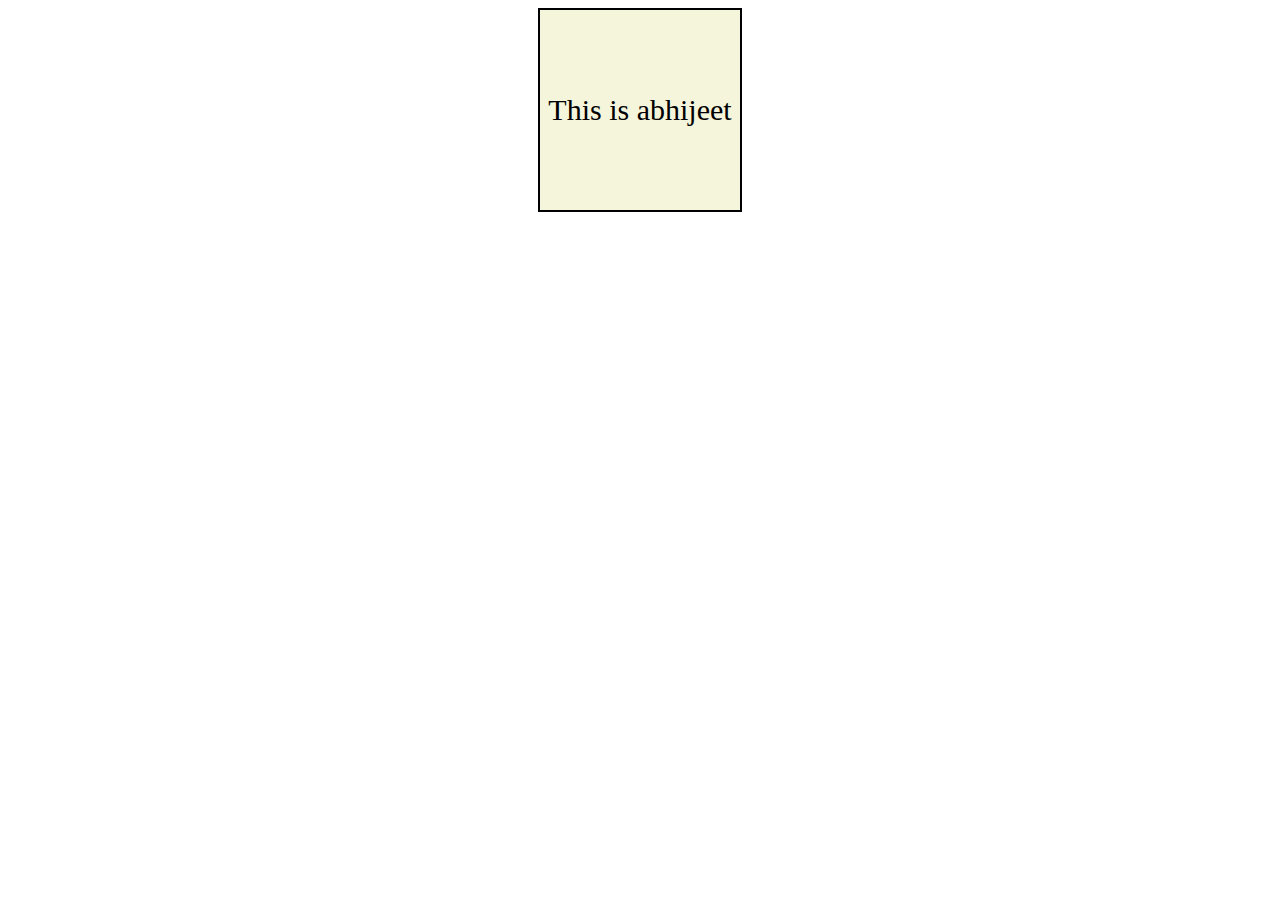
<file: 2D Transforms/index.html>
<!DOCTYPE html>
<html lang="en">
<head>
    <meta charset="UTF-8">
    <meta name="viewport" content="width=device-width, initial-scale=1.0">
    <title>2D Transforms</title>
    <link rel="stylesheet" href="style.css">
</head>
<body>
    <div class="box">
        <p>This is abhijeet</p>
    </div>
    
</body>
</html>
</file>
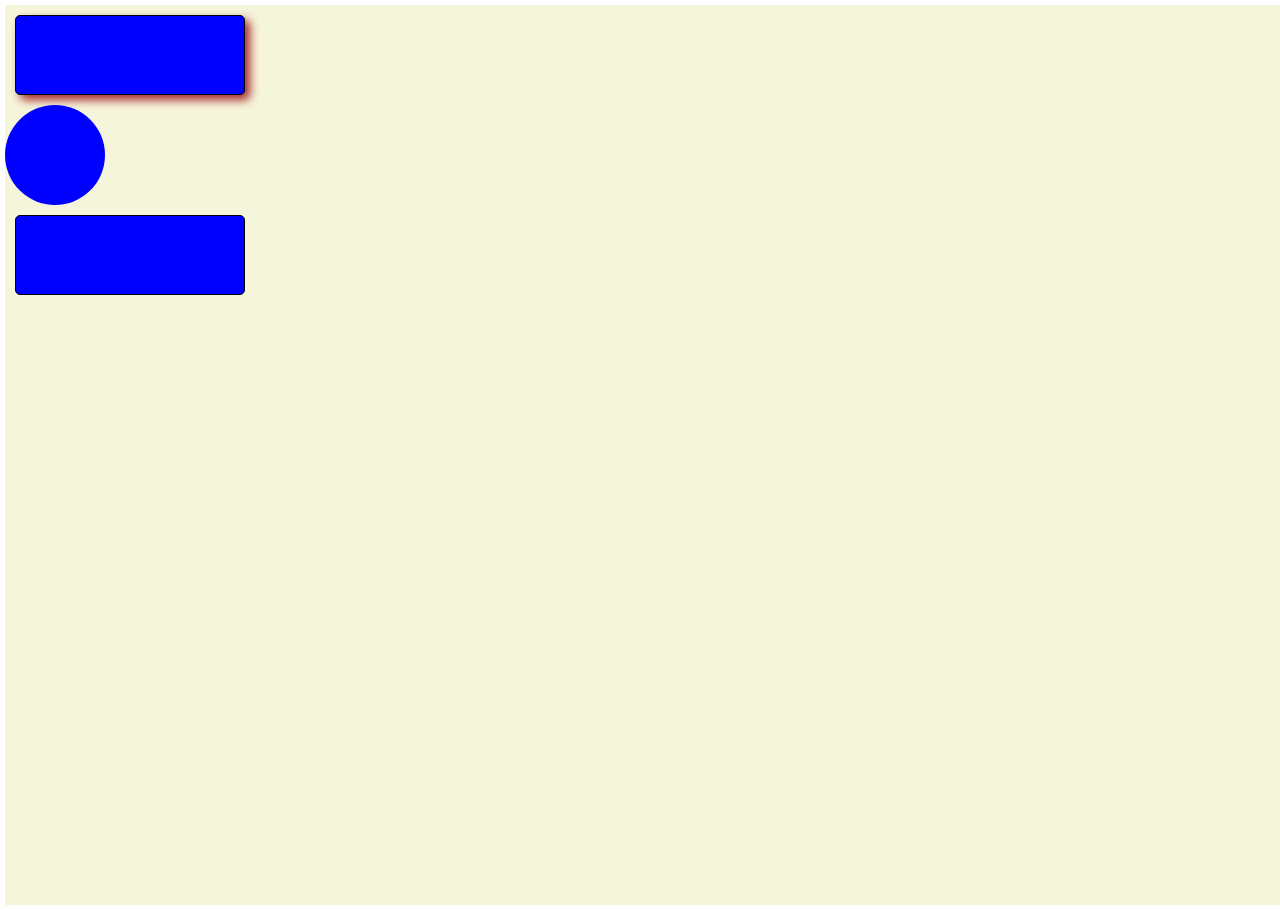
<file: Animations/index.html>
<!DOCTYPE html>
<html lang="en">
<head>
    <meta charset="UTF-8">
    <meta name="viewport" content="width=device-width, initial-scale=1.0">
    <title>Animation</title>
    <link rel="stylesheet" href="style.css">
</head>
<body>
    <div class="container">
        <div class="box1"></div>
        <div class="circle"></div>
        <div class="box2"></div>
    </div>
    
</body>
</html>
</file>
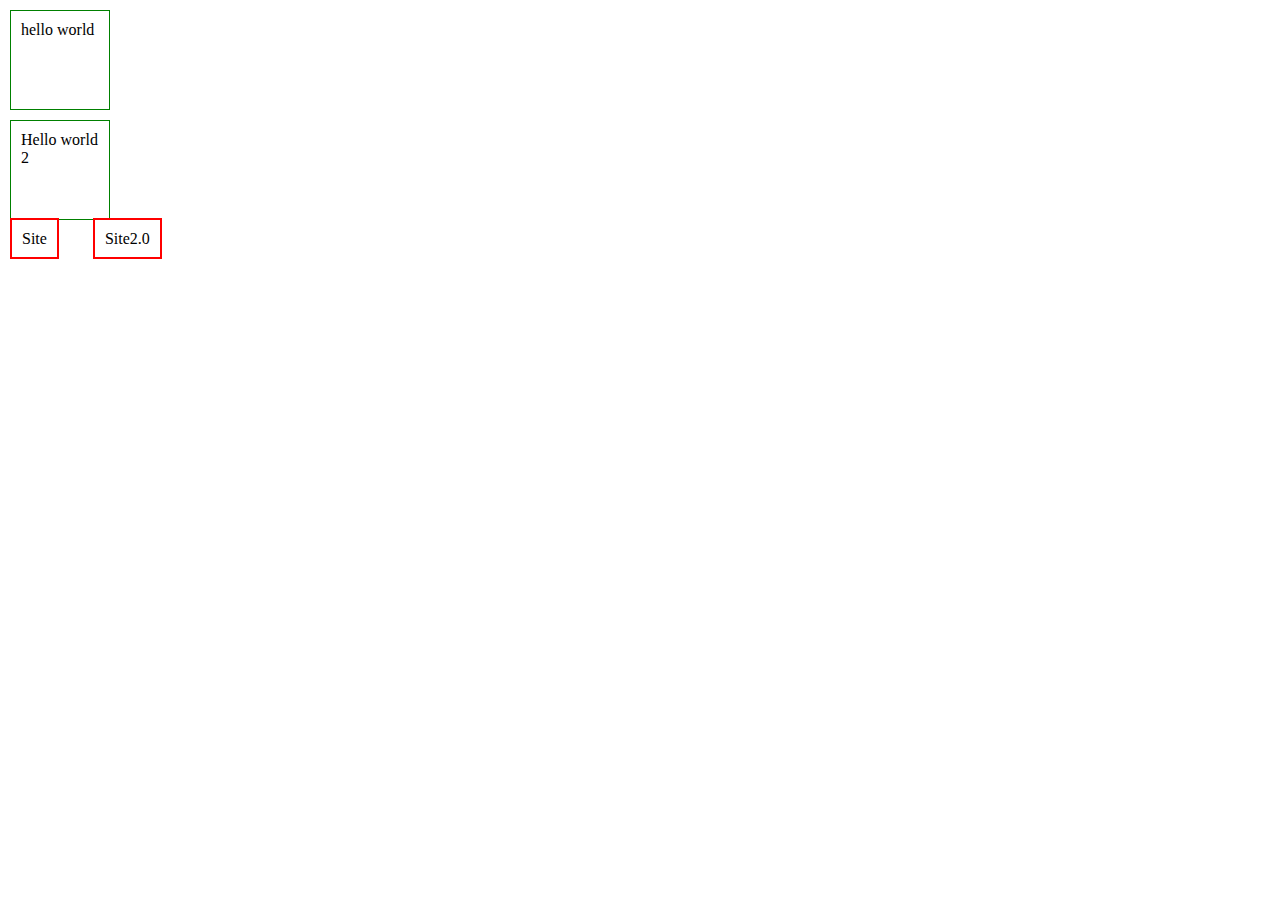
<file: Display property/index.html>
<!DOCTYPE html>
<html lang="en">
<head>
    <meta charset="UTF-8">
    <meta name="viewport" content="width=device-width, initial-scale=1.0">
    <title>Document</title>
    <link rel="stylesheet" href="style.css">
</head>
<body>
    <!-- <div class="box">
        abhijeet
    </div> -->

    <!-- 
    difference between block and inline elements

    block elements
    1.New line me contenct appear hoga
    2.Extreme left->extreme right full width consume krega
    3.custom height and width add kr skte hai
    4. csutom padding and margin add kr skte hai
    -->
    <!-- block elements practice
      -->
    <div>
        hello world
    </div>
    <div>
        Hello world 2
    </div>

    <!-- Inline Elements
    1.Same line me rehte hai
    2. Jitna me content hai utna hi space consume krte hai
    3.no custom height and width 
    4. custom padding
    5. custom margin only horizontally(left and right)
    
    -->

    <span>Site</span>
    <span>Site2.0</span>

    <!-- 
   1. to convert block elements to inline, use display property in css i.e
    display property:inline

    2. to convert inline elements to block, use display property in css i.e
    display property:block

    3. To use the combination of both i.e inline and block properties use:
    display property: inline block

    
    -->
</body>
</html>
</file>
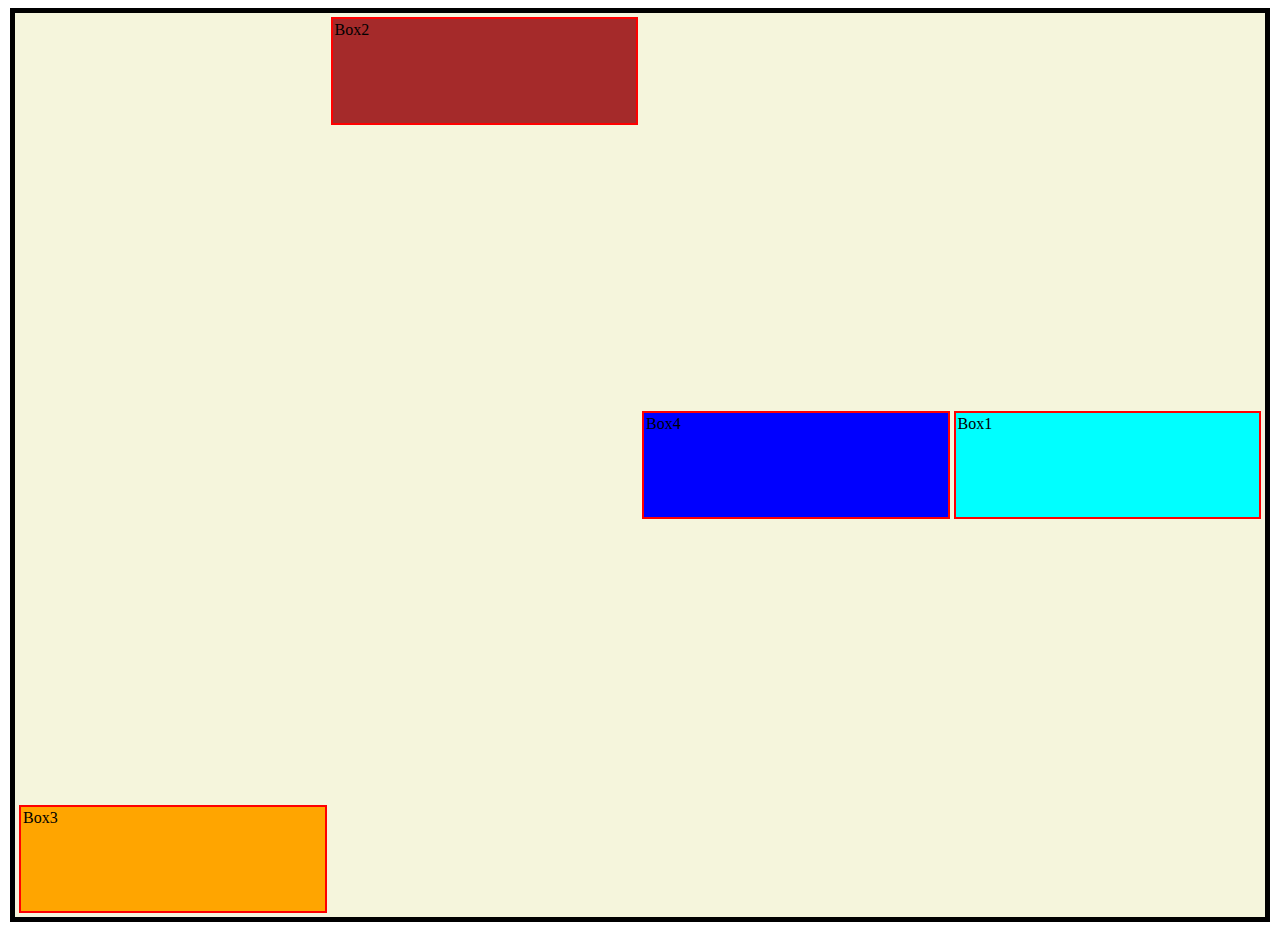
<file: Flexbox/index.html>
<!DOCTYPE html>
<html lang="en">
<head>
    <meta charset="UTF-8">
    <meta name="viewport" content="width=device-width, initial-scale=1.0">
    <title>Document</title>
    <link rel="stylesheet" href="style.css">
</head>
<body>
    <div class="container">
        <div class="box" id="box1">Box1</div>
        <div class="box" id="box2">Box2</div>
        <div class="box" id="box3">Box3</div>
        <div class="box" id="box4">Box4</div>
    </div>
</body>
</html>
</file>
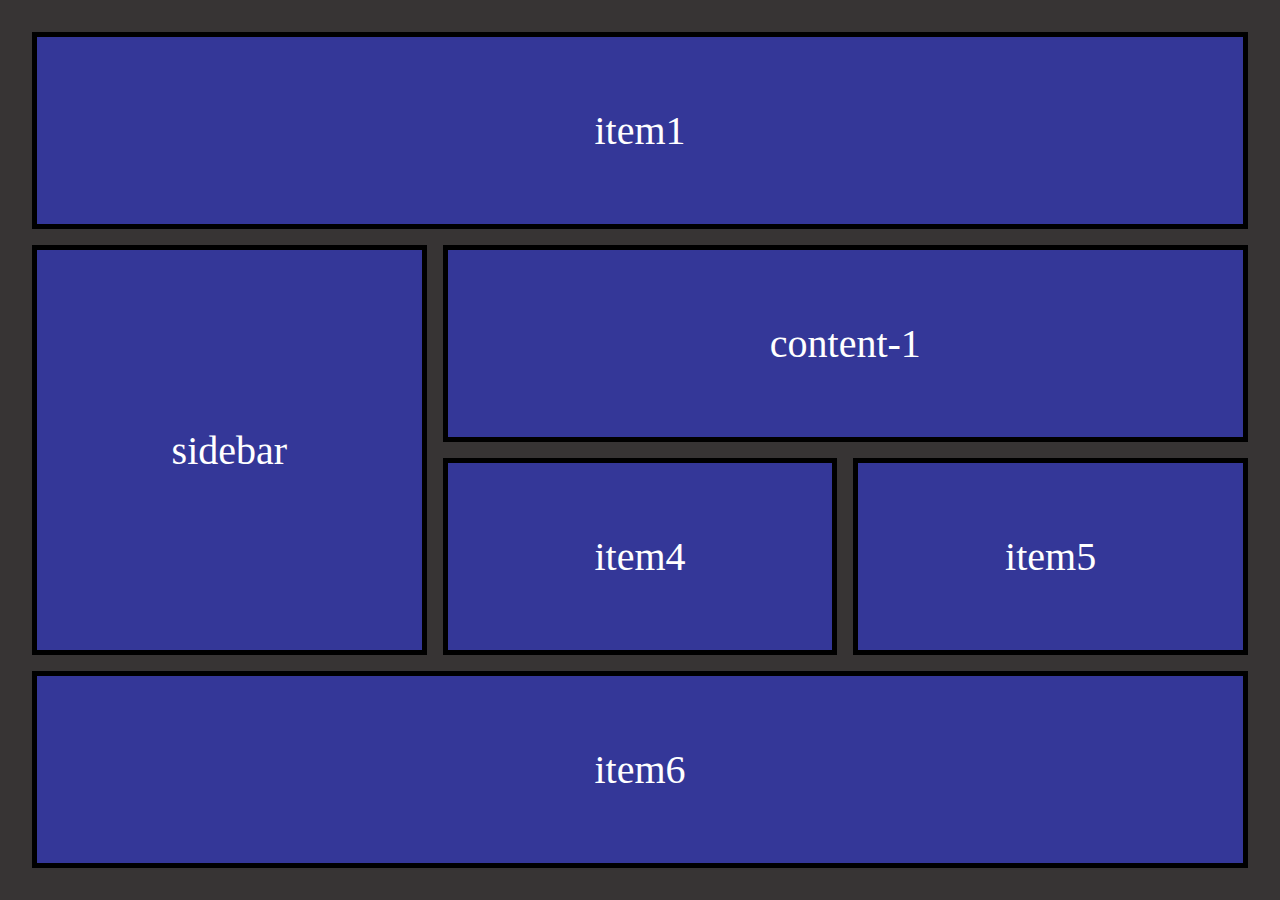
<file: Grid/index.html>
<!DOCTYPE html>
<html lang="en">
<head>
    <meta charset="UTF-8">
    <meta name="viewport" content="width=device-width, initial-scale=1.0">
    <title>Document</title>
    <link rel="stylesheet" href="style.css">
</head>
<body>
    <div class="container">
        <div class="item header">item1</div>
        <div class="item sidebar">sidebar</div>
        <div class="item content1">content-1</div>
        <div class="item">item4</div>
        <div class="item">item5</div>
        <div class="item footer">item6</div>
    </div>
</body>
</html>
</file>
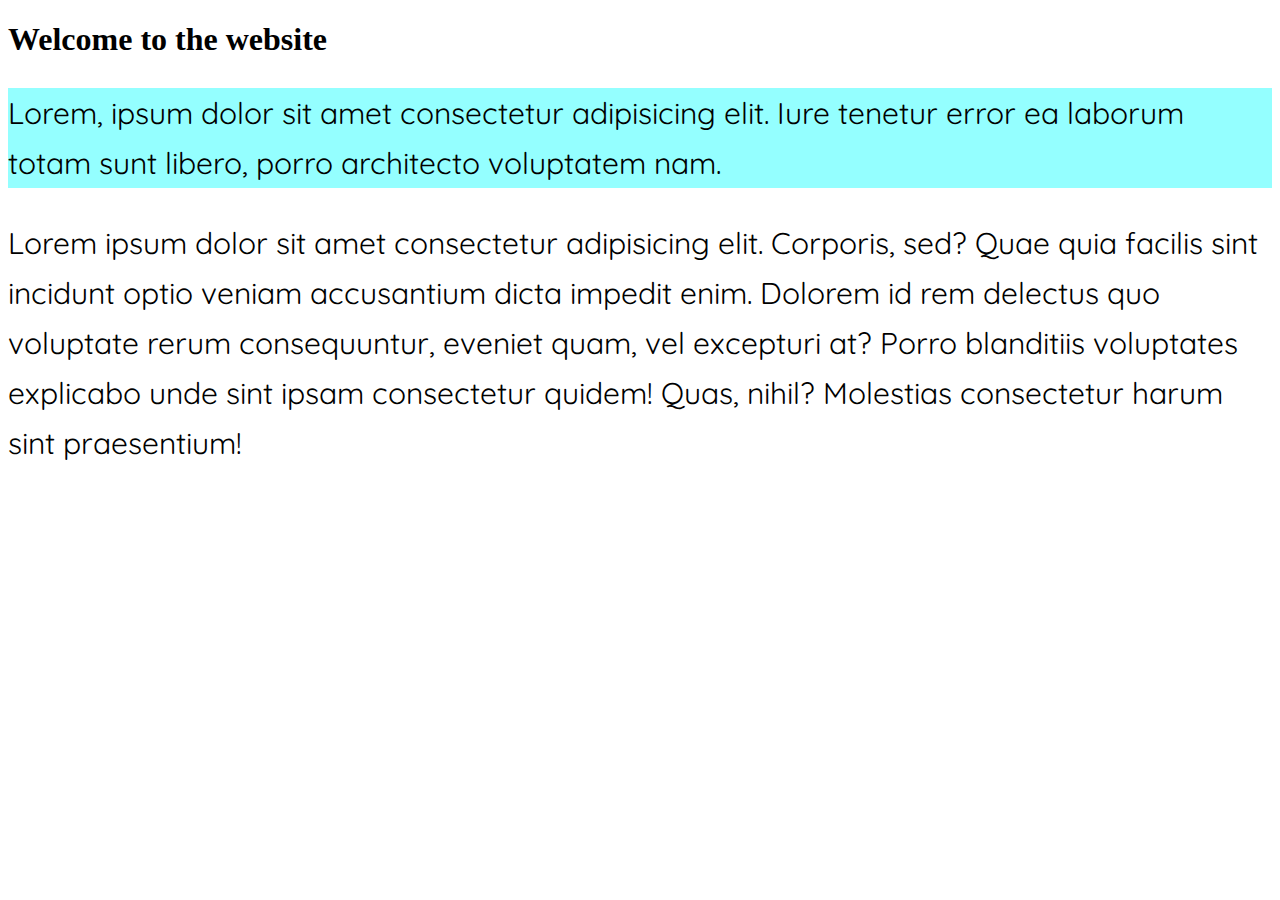
<file: lec-1/index.html>
<!DOCTYPE html>
<html lang="en">
<head>
    <meta charset="UTF-8">
    <meta name="viewport" content="width=device-width, initial-scale=1.0">
    <title>Lecture 1</title>
    <link rel="stylesheet" href="style.css">
    <link rel="preconnect" href="https://fonts.googleapis.com">
<link rel="preconnect" href="https://fonts.gstatic.com" crossorigin>
<link href="https://fonts.googleapis.com/css2?family=Handjet:wght@100..900&family=Quicksand:wght@300..700&display=swap" rel="stylesheet">
</head>
<body>
    <h1>Welcome to the website</h1>

    <p id="firstPara">Lorem, ipsum dolor sit amet consectetur adipisicing elit. Iure tenetur error ea laborum totam sunt libero, porro architecto voluptatem nam.</p>

    <p>Lorem ipsum dolor sit amet consectetur adipisicing elit. Corporis, sed? Quae quia facilis sint incidunt optio veniam accusantium dicta impedit enim. Dolorem id rem delectus quo voluptate rerum consequuntur, eveniet quam, vel excepturi at? Porro blanditiis voluptates explicabo unde sint ipsam consectetur quidem! Quas, nihil? Molestias consectetur harum sint praesentium!</p>
    
</body>
</html>
</file>
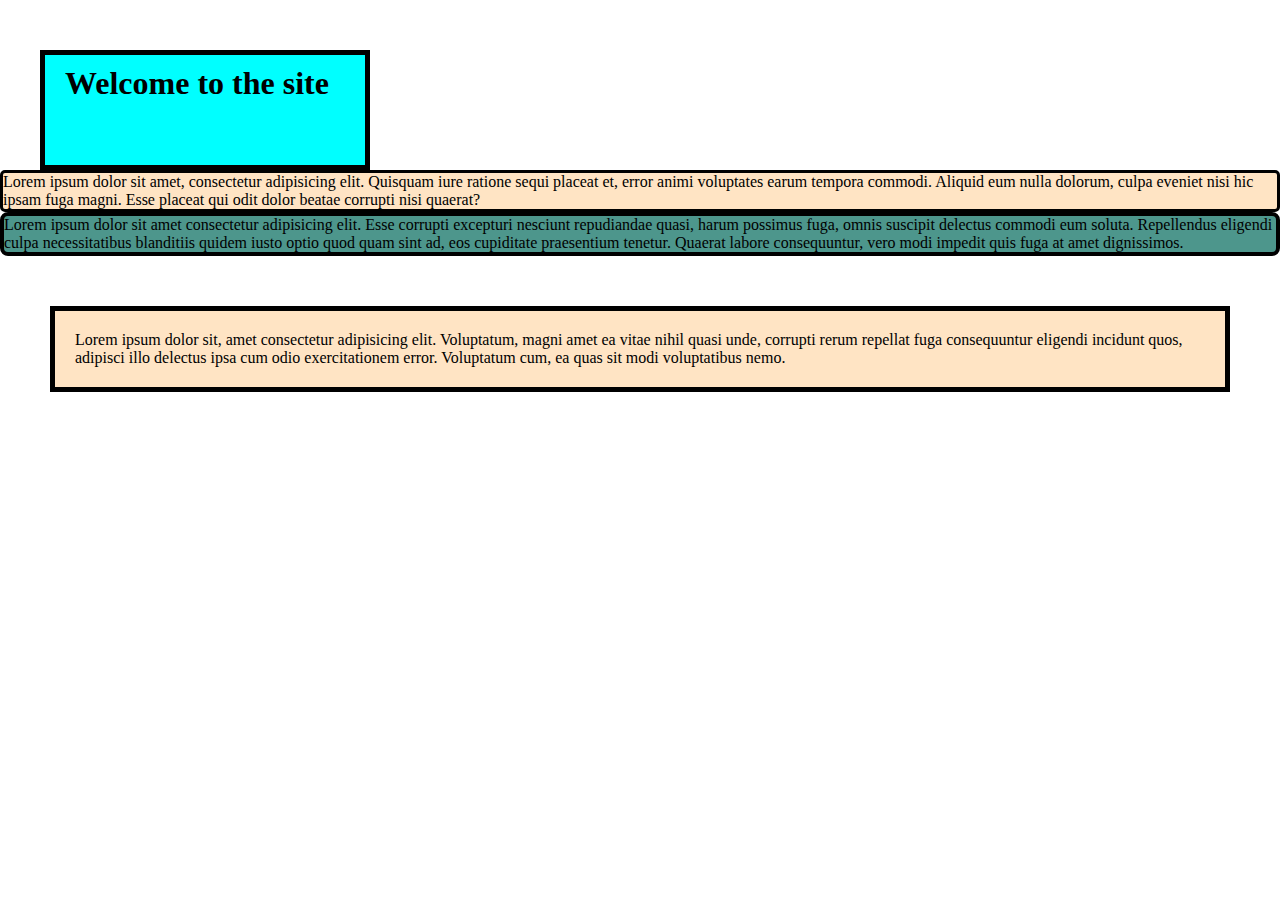
<file: lec-2/index.html>
<!DOCTYPE html>
<html lang="en">
<head>
    <meta charset="UTF-8">
    <meta name="viewport" content="width=device-width, initial-scale=1.0">
    <title>Document</title>
    <link rel="stylesheet" href="style.css">
</head>
<body>
    <h1>Welcome to the site</h1>
    <p id="firstPara">Lorem ipsum dolor sit amet, consectetur adipisicing elit. Quisquam iure ratione sequi placeat et, error animi voluptates earum tempora commodi. Aliquid eum nulla dolorum, culpa eveniet nisi hic ipsam fuga magni. Esse placeat qui odit dolor beatae corrupti nisi quaerat?</p>

    <p id="secondPara">Lorem ipsum dolor sit amet consectetur adipisicing elit. Esse corrupti excepturi nesciunt repudiandae quasi, harum possimus fuga, omnis suscipit delectus commodi eum soluta. Repellendus eligendi culpa necessitatibus blanditiis quidem iusto optio quod quam sint ad, eos cupiditate praesentium tenetur. Quaerat labore consequuntur, vero modi impedit quis fuga at amet dignissimos.</p>

    <p id="thirdpara">
        Lorem ipsum dolor sit, amet consectetur adipisicing elit. Voluptatum, magni amet ea vitae nihil quasi unde, corrupti rerum repellat fuga consequuntur eligendi incidunt quos, adipisci illo delectus ipsa cum odio exercitationem error. Voluptatum cum, ea quas sit modi voluptatibus nemo.
    </p>
</body>
</html>
</file>
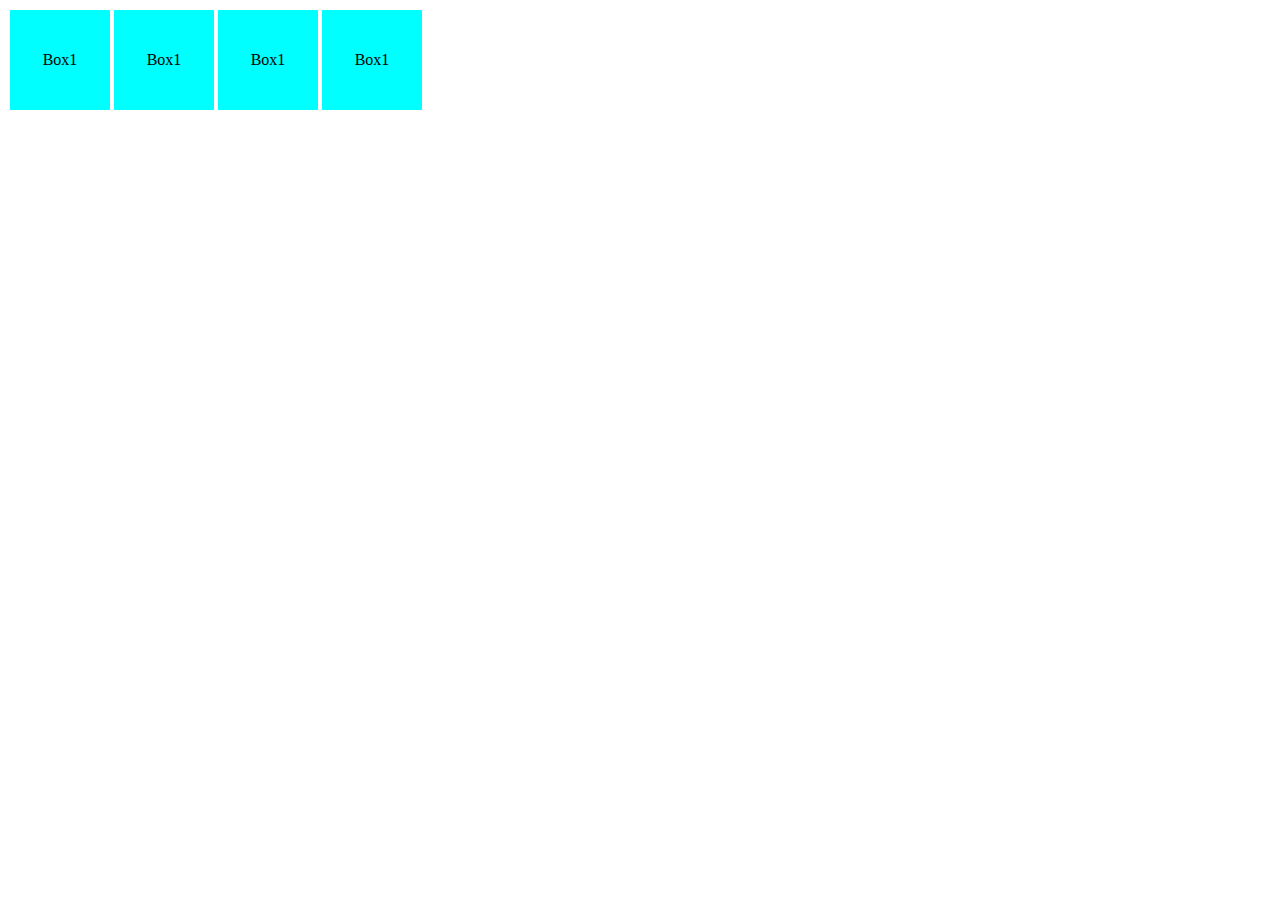
<file: Media/index.html>
<!DOCTYPE html>
<html lang="en">
<head>
    <meta charset="UTF-8">
    <meta name="viewport" content="width=device-width, initial-scale=1.0">
    <title>Document</title>
    <link rel="stylesheet" href="style.css">
</head>
<body>  

    <div class="container">
        <div class="box" id="box1">Box1</div>
        <div class="box" id="box1">Box1</div>
        <div class="box" id="box1">Box1</div>
        <div class="box" id="box1">Box1</div>
    </div>
    
</body>
</html>
</file>
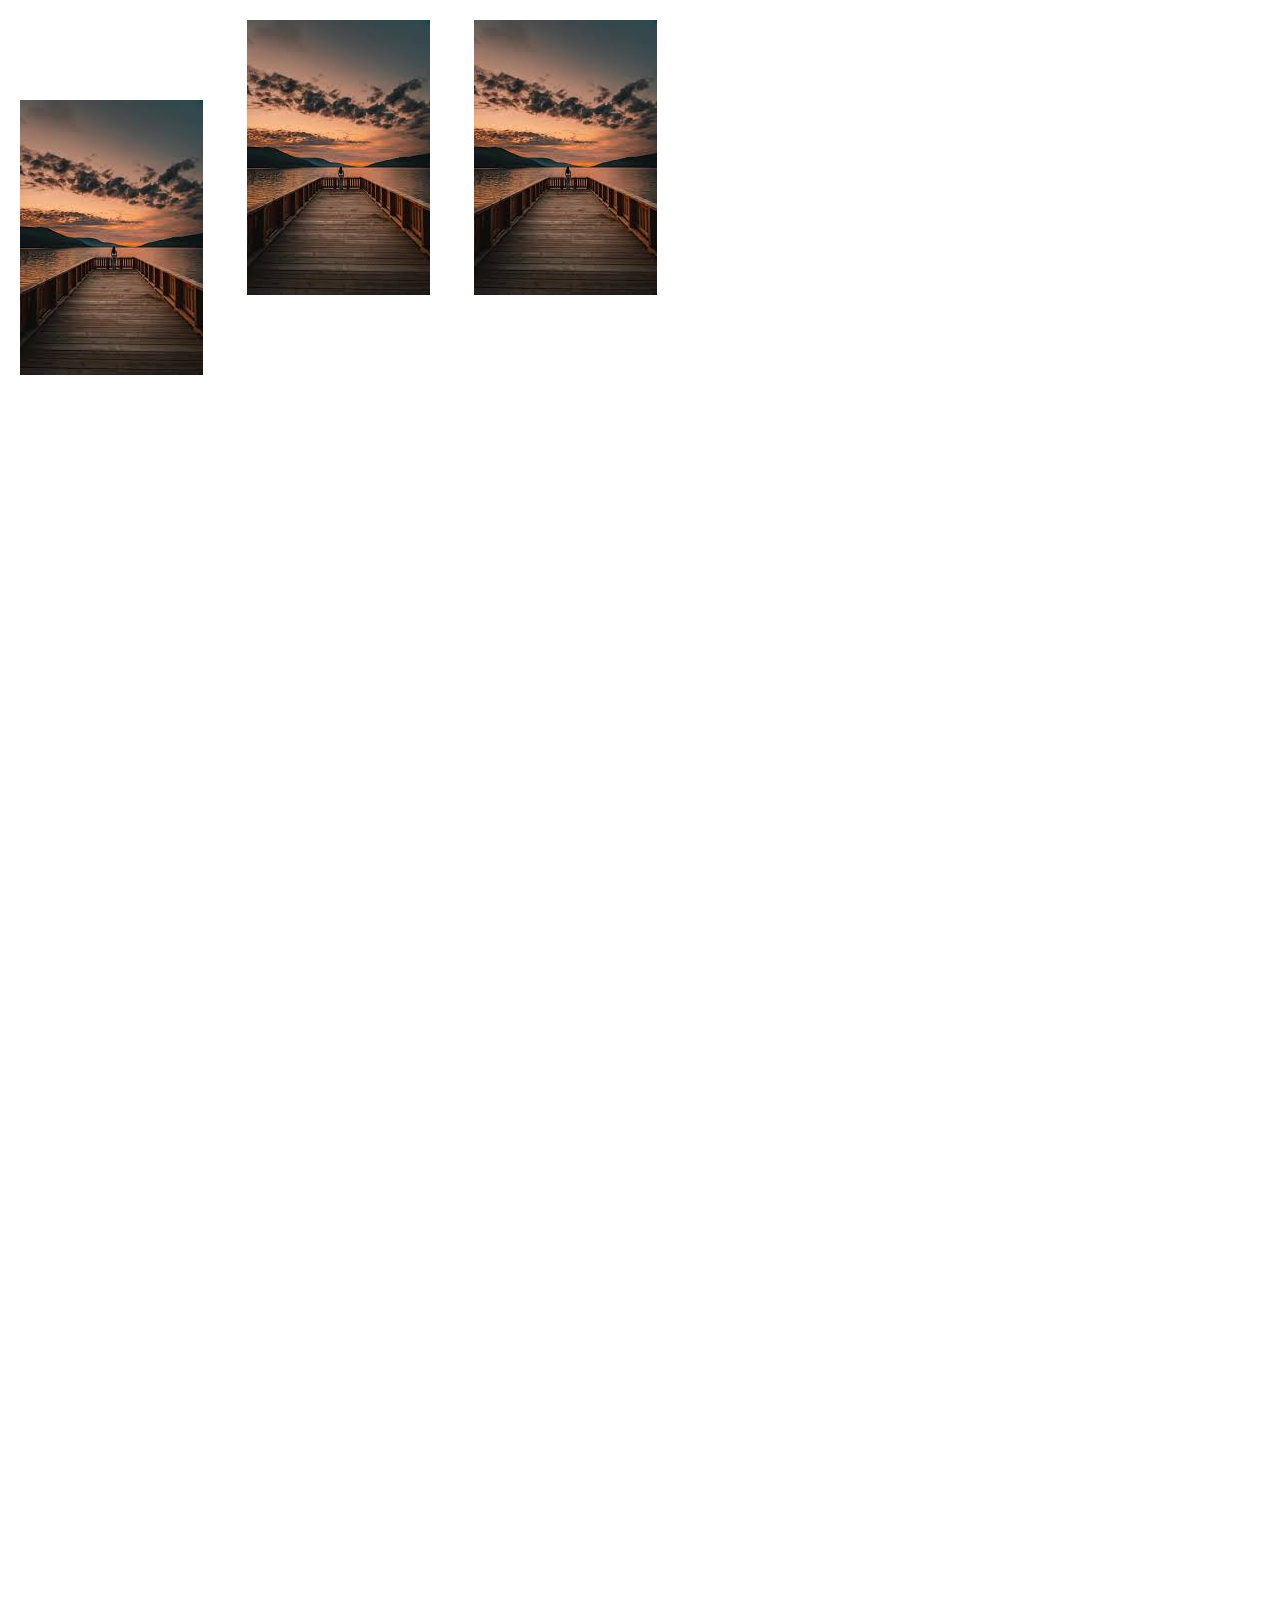
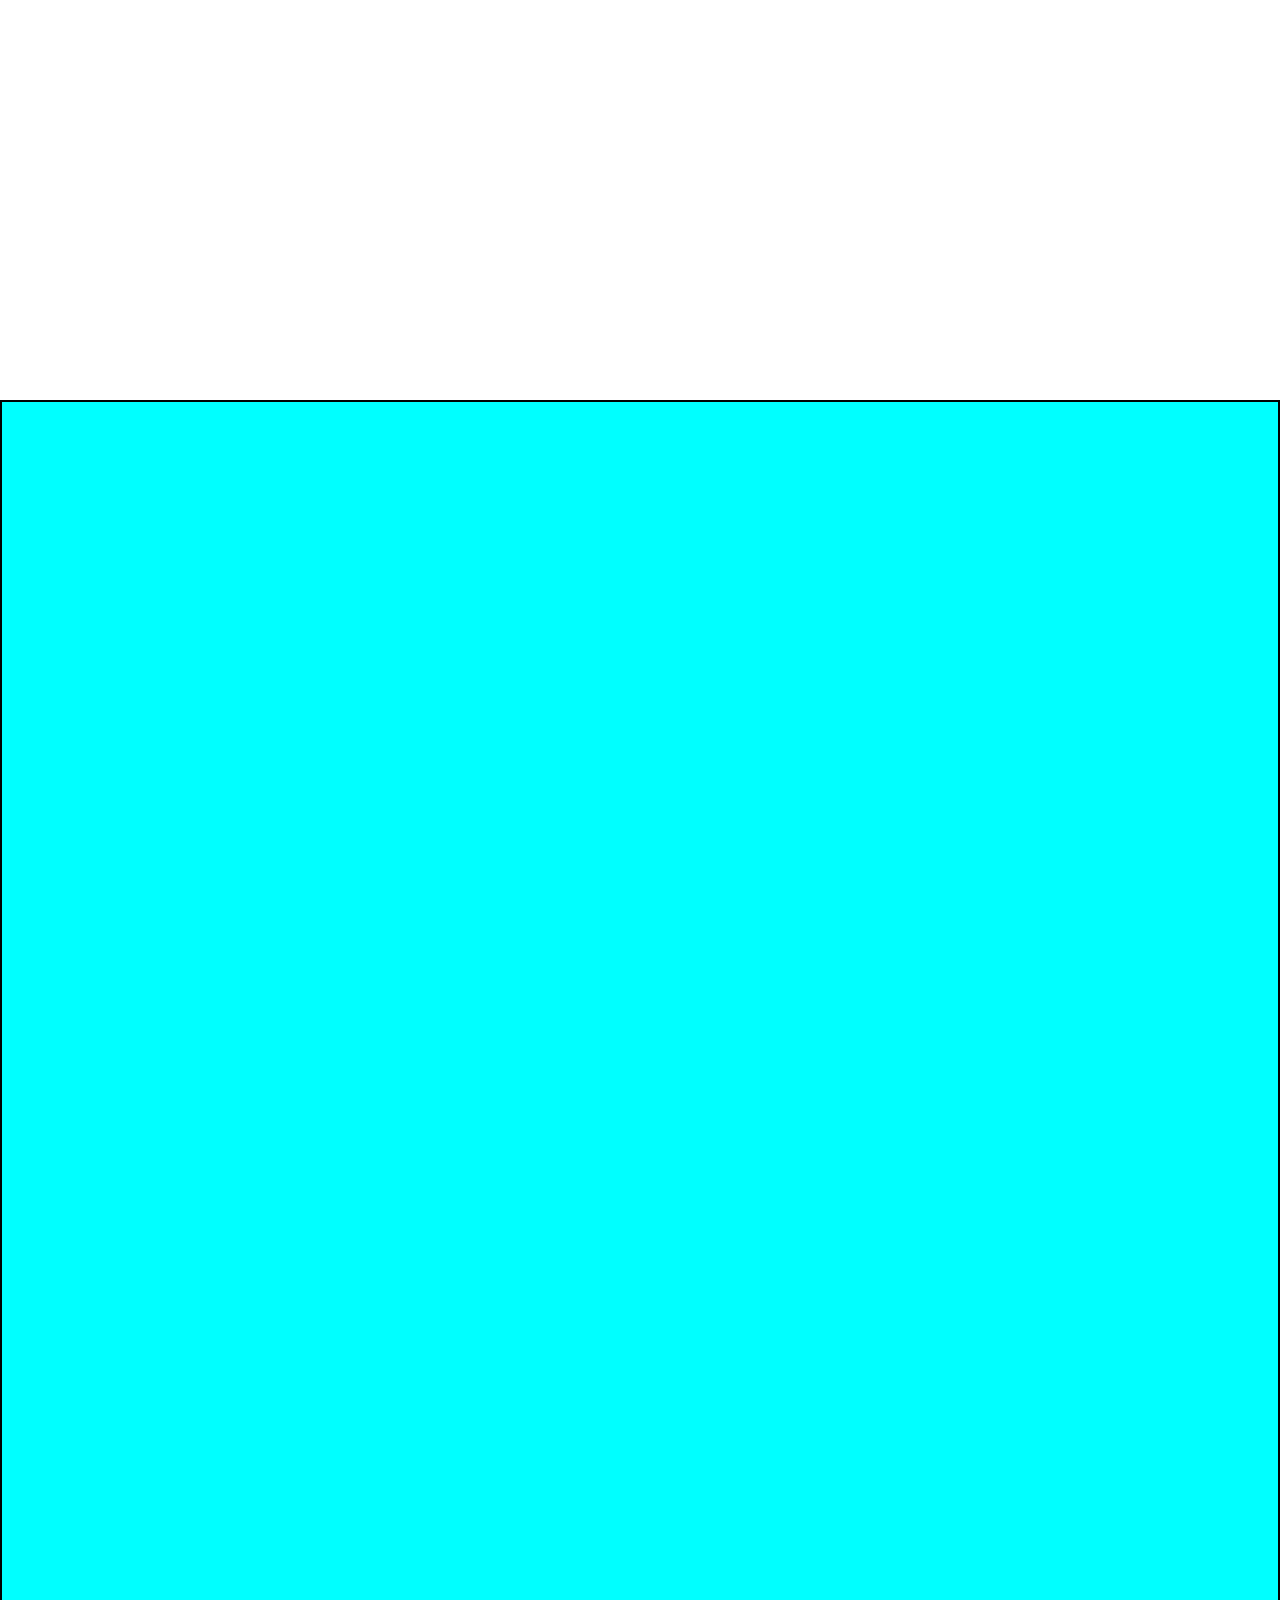
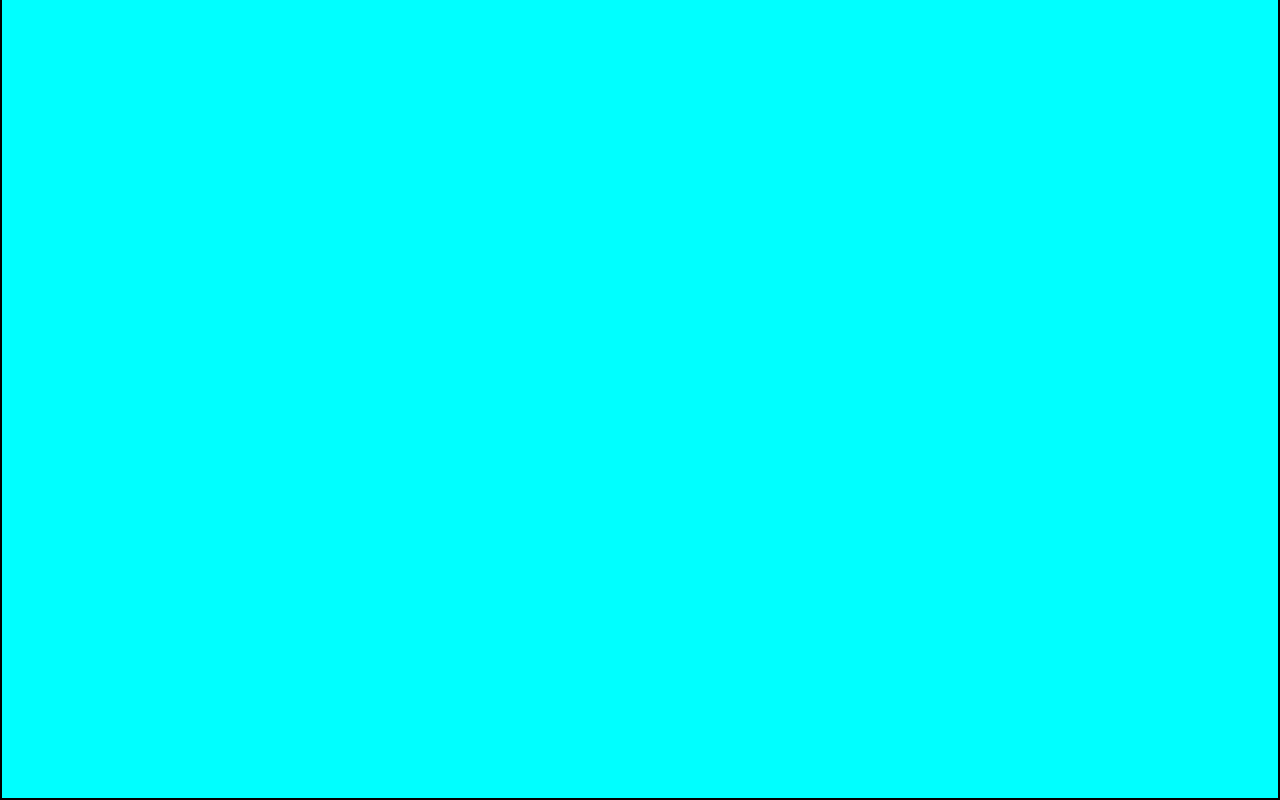
<file: Position/index.html>
<!DOCTYPE html>
<html lang="en">
<head>
    <meta charset="UTF-8">
    <meta name="viewport" content="width=device-width, initial-scale=1.0">
    <title>Document</title>
    <link rel="stylesheet" href="style.css">
</head>
<body>
    <div class="container">
        <img src="images.jpg" alt="" id="image1">
        <img src="images.jpg" alt="" id="image2">
        <img src="images.jpg" alt="" id="image3">
        <img src="images.jpg" alt="" id="image4">
    </div>
    <div class="box">
        
    </div>
</body>
</html>
</file>
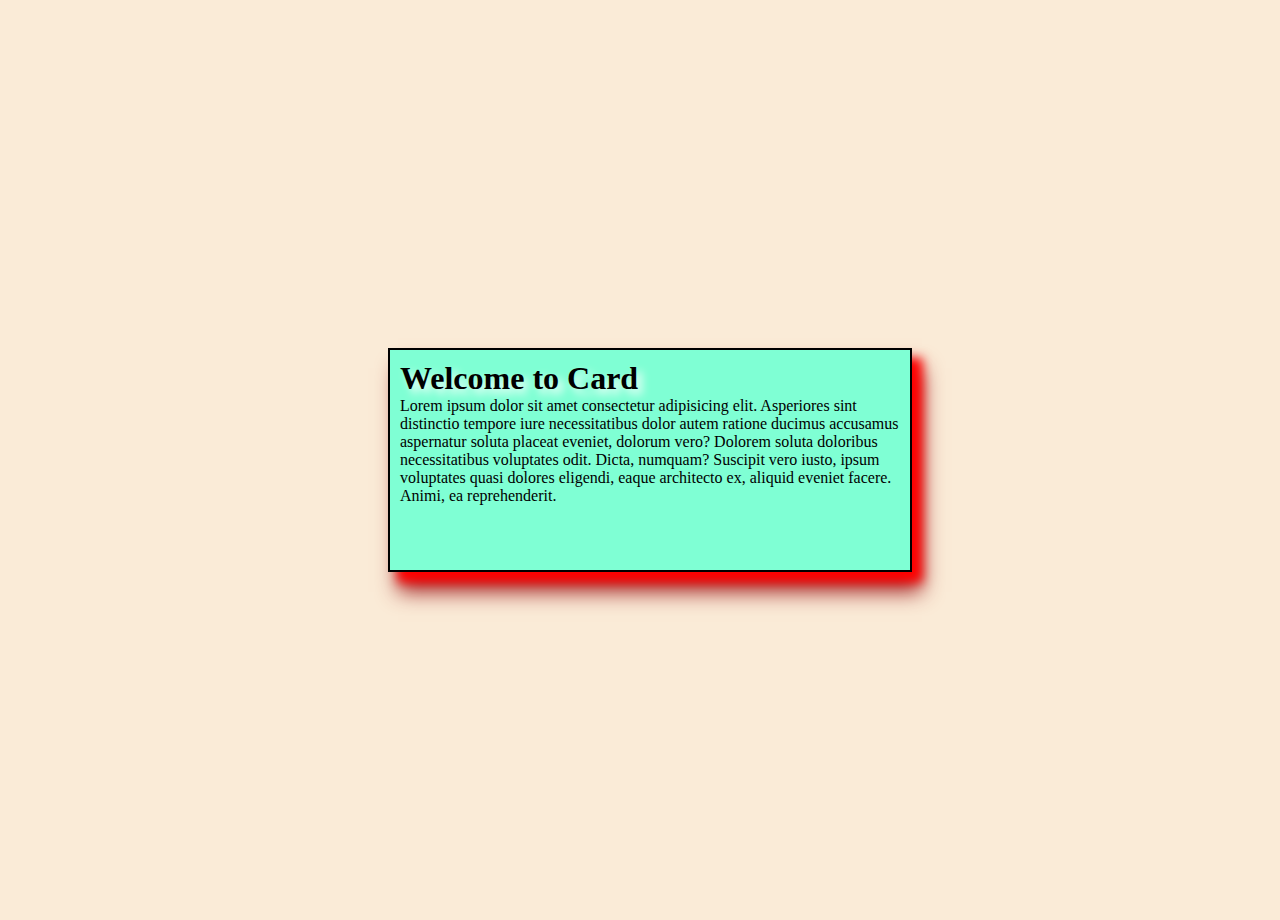
<file: shadow effect/index.html>
<!DOCTYPE html>
<html lang="en">
<head>
    <meta charset="UTF-8">
    <meta name="viewport" content="width=device-width, initial-scale=1.0">
    <title>Document</title>
    <link rel="stylesheet" href="style.css">
</head>
<body>
    <div class="container">
        <div class="card">
            <h1 id="text1">Welcome to Card</h1>
            <p>Lorem ipsum dolor sit amet consectetur adipisicing elit. Asperiores sint distinctio tempore iure necessitatibus dolor autem ratione ducimus accusamus aspernatur soluta placeat eveniet, dolorum vero? Dolorem soluta doloribus necessitatibus voluptates odit. Dicta, numquam? Suscipit vero iusto, ipsum voluptates quasi dolores eligendi, eaque architecto ex, aliquid eveniet facere. Animi, ea reprehenderit.</p>
        </div>
    </div>
    
</body>
</html>
</file>
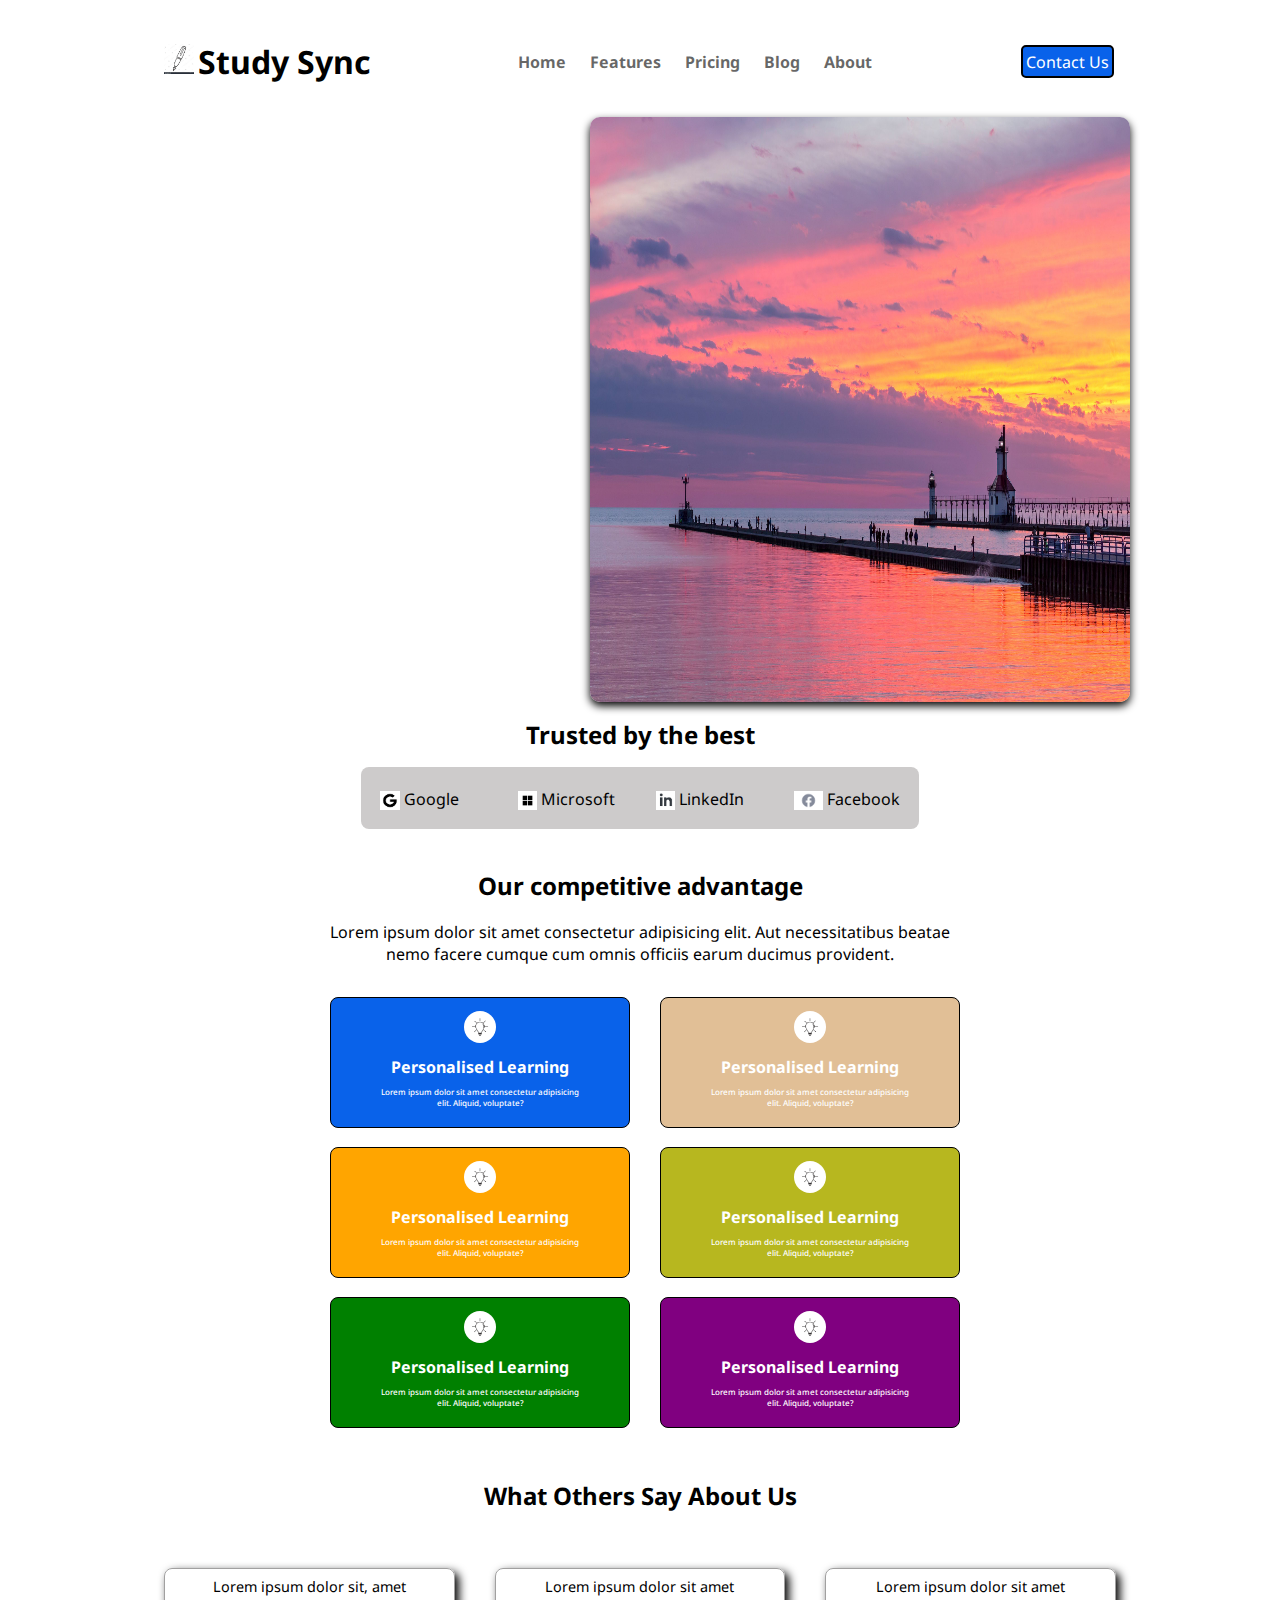
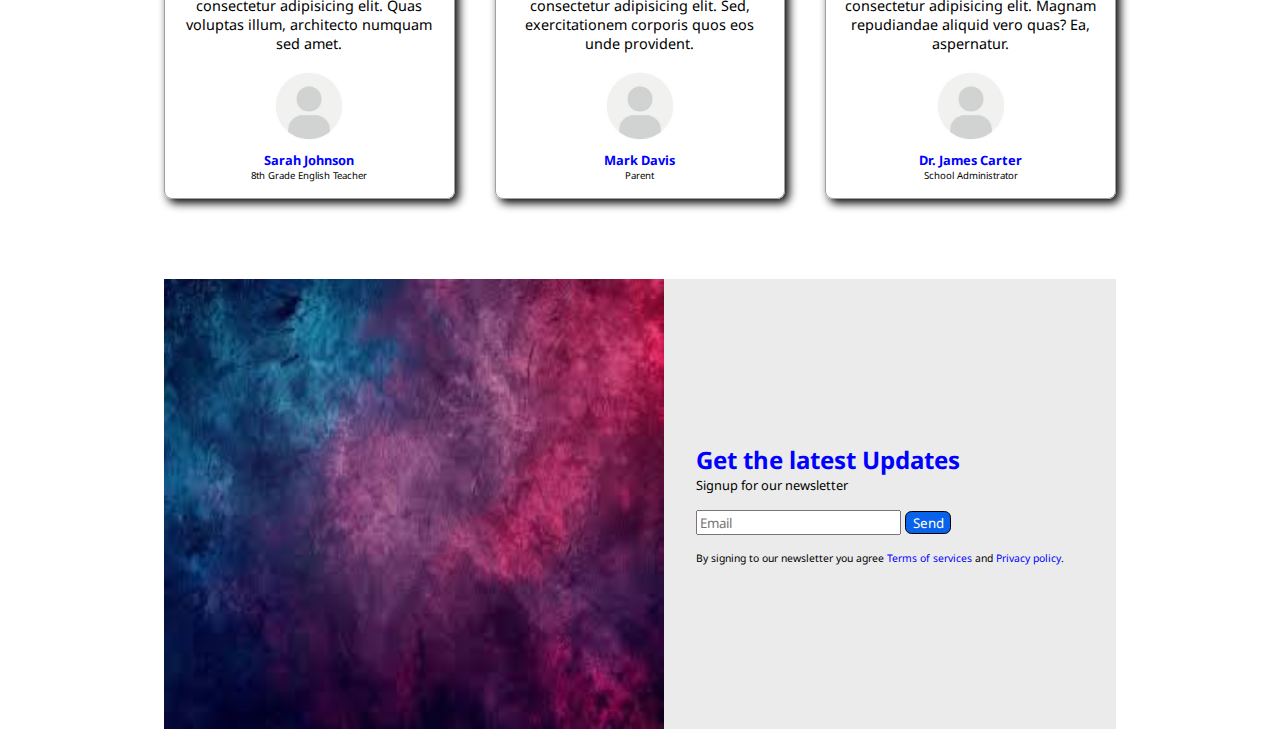
<file: Study Sync Project/index.html>
<!DOCTYPE html>
<html lang="en">
<head>
    <meta charset="UTF-8">
    <meta name="viewport" content="width=device-width, initial-scale=1.0">
    <title>Document</title>
    <link rel="stylesheet" href="style.css">
    <link rel="preconnect" href="https://fonts.googleapis.com">
    <style>
        @import url('https://fonts.googleapis.com/css2?family=Noto+Sans:ital,wght@0,100..900;1,100..900&display=swap');
        </style>

</head>
<body>
    <div class="navbar_container">
        <div class="logo_container">
            <a href="#" class="anchor_logo">
                <img src="download.jpg" height="30px" width="30px" alt=""
                class="logo_img"/>
                <span class="logotxt">Study Sync</span>
            </a>
            
        </div>
        <nav class="navbar">
            <a href="#" class="navlink">Home</a>
            <a href="#" class="navlink">Features</a>
            <a href="#" class="navlink">Pricing</a>
            <a href="#" class="navlink">Blog</a>
            <a href="#" class="navlink">About</a>
        </nav>
        <div class="button">
            <a href="#" class="buttonlink">
                Contact Us
            </a>
        </div>
        <button type="button" class="menu-button">
            <img src="images.png" alt="" class="menu-icon">

        </button>
    </div>

    <div class="content">
        <div class="main-section">
            <div class="left-section">
                <p class="left-main">very proud to introduce</p>
                <h1 class="left-title">Seamless Learning for Brighter Futures</h1>
                <p class="left-desc">Lorem, ipsum dolor sit amet consectetur adipisicing elit. Fuga, distinctio. Deserunt rem debitis voluptates nihil? Quae, repellendus omnis! Optio harum quia ea magnam totam tenetur, cupiditate alias sit. Id, praesentium?</p>

                <div class="button-group">
                    <a href="" class="first-button">
                        Start Now
                    </a>
                    <a href="" class="sec-button">
                        Take Tour
                    </a>
                </div>
            </div>
            <div class="right-section">
                <div class="img-container">
                    <img src="image2.jpg" alt="img" class="right-image">
                </div>
                

            </div>
        </div>
    </div>

    <div class="company-container">
        <h2 class="header">Trusted by the best</h2>

        <div class="company-grid">
            <div class="company-txt-logo">
                <img src="google.png" alt="" class="logo"/>
                <span class="text">Google</span>
            </div>
            <div class="company-txt-logo">
                <img src="microsoft.png" alt="" class="logo"/>
                <span class="text">Microsoft</span>
            </div>
            <div class="company-txt-logo">
                <img src="linkedin.png" alt="" class="logo"/>
                <span class="text">LinkedIn</span>
            </div>
            <div class="company-txt-logo">
                <img src="facebook.png" alt="" class="logo"/>
                <span class="text">Facebook</span>
            </div>
        </div>

        
        <div class="feature">
            <div class="feature-header">
                <h2 class="feature-title">Our competitive advantage</h2>
                <p class="feature-desc">
                    Lorem ipsum dolor sit amet consectetur adipisicing elit. Aut necessitatibus beatae nemo facere cumque cum omnis officiis earum ducimus provident.
                </p>
            </div>
            <div class="card-container">
                <div class="card card1">
                    <img src="bulblogo.jpg" alt="" class="card-logo">
                    <span class="card-title">Personalised Learning</span>
                    <p class="card-desc">Lorem ipsum dolor sit amet consectetur adipisicing elit. Aliquid, voluptate?</p>
                </div>
                <div class="card card2">
                    <img src="bulblogo.jpg" alt="" class="card-logo">
                    <span class="card-title">Personalised Learning</span>
                    <p class="card-desc">Lorem ipsum dolor sit amet consectetur adipisicing elit. Aliquid, voluptate?</p>
                </div>
                <div class="card card3">
                    <img src="bulblogo.jpg" alt="" class="card-logo">
                    <span class="card-title">Personalised Learning</span>
                    <p class="card-desc">Lorem ipsum dolor sit amet consectetur adipisicing elit. Aliquid, voluptate?</p>
                </div>
                <div class="card card4">
                    <img src="bulblogo.jpg" alt="" class="card-logo">
                    <span class="card-title">Personalised Learning</span>
                    <p class="card-desc">Lorem ipsum dolor sit amet consectetur adipisicing elit. Aliquid, voluptate?</p>
                </div>
                <div class="card card5">
                    <img src="bulblogo.jpg" alt="" class="card-logo">
                    <span class="card-title">Personalised Learning</span>
                    <p class="card-desc">Lorem ipsum dolor sit amet consectetur adipisicing elit. Aliquid, voluptate?</p>
                </div>
                <div class="card card6">
                    <img src="bulblogo.jpg" alt="" class="card-logo">
                    <span class="card-title">Personalised Learning</span>
                    <p class="card-desc">Lorem ipsum dolor sit amet consectetur adipisicing elit. Aliquid, voluptate?</p>
                </div>
            </div>
        </div>
    </div>

    <!-- Testimonials -->
     <div class="testimonials">
        <div class="test-head">
            <h2 class="test-text">What Others Say About Us</h2>
        </div>
        <div class="test-card-container">
            <div class="test-card">
                <p class="text-card-text">Lorem ipsum dolor sit, amet consectetur adipisicing elit. Quas voluptas illum, architecto numquam sed amet.</p>
                <div class="test-card-logo">
                    <img src="profile.jpg" alt="" class="test-logo">
                    <span class="test-logo-text">Sarah Johnson</span>
                    <span class="test-logo-desc">8th Grade English Teacher</span>
                </div>
            </div>
            <div class="test-card">
                <p class="text-card-text">Lorem ipsum dolor sit amet consectetur adipisicing elit. Sed, exercitationem corporis quos eos unde provident.</p>
                <div class="test-card-logo">
                    <img src="profile.jpg" alt="" class="test-logo">
                    <span class="test-logo-text">Mark Davis</span>
                    <span class="test-logo-desc">Parent</span>
                </div>
            </div>
            <div class="test-card">
                <p class="text-card-text">Lorem ipsum dolor sit amet consectetur adipisicing elit. Magnam repudiandae aliquid vero quas? Ea, aspernatur.</p>
                <div class="test-card-logo">
                    <img src="profile.jpg" alt="" class="test-logo">
                    <span class="test-logo-text">Dr. James Carter</span>
                    <span class="test-logo-desc">School Administrator</span>
                </div>
            </div>
            
        </div>
     </div>

     <div class="newletter">
        <div class="newsletter-container">
            <div class="newsletter-left">
                <img src="bg-img.jpg" alt="" class="news-img">
            </div>
            <div class="newsletter-right">
                <h1 class="news-header">Get the latest Updates</h1>
                <span class="news-desc">Signup for our newsletter</span>
                <div class="news-field">
                    <input type="email" id="field-text" placeholder="Email" class="field-text">
                    <label for="field-text" ><button class="field-button">Send</button></label>
                </div>
                <p class="field-para">By signing to our newsletter you agree <a href="#" class="terms">Terms of services</a> and <a href="#" class="Privacy">Privacy policy</a>.</p>
            </div>
        </div>
     </div>

        
     
    
</body>
</html>
</file>
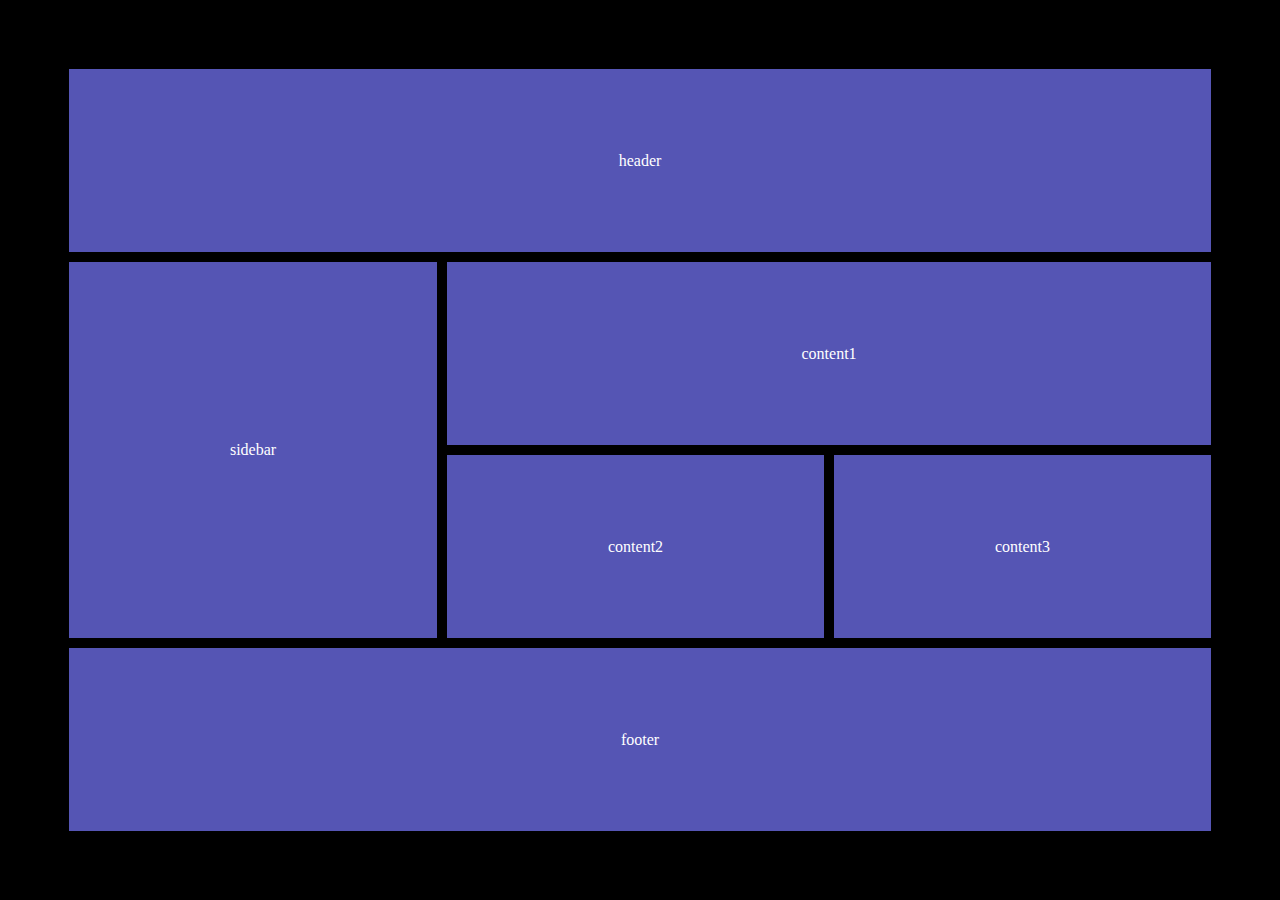
<file: Template Area/index.html>
<!DOCTYPE html>
<html lang="en">
<head>
    <meta charset="UTF-8">
    <meta name="viewport" content="width=device-width, initial-scale=1.0">
    <title>Document</title>
    <link rel="stylesheet" href="style.css">
</head>
<body>
    <div class="container">
        <div class="items" id="header">header</div>
        <div class="items" id="sidebar">sidebar</div>
        <div class="items" id="content1">content1</div>
        <div class="items" id="content2">content2</div>
        <div class="items" id="content3">content3</div>
        <div class="items" id="footer">footer</div>
    </div>
</body>
</html>
</file>
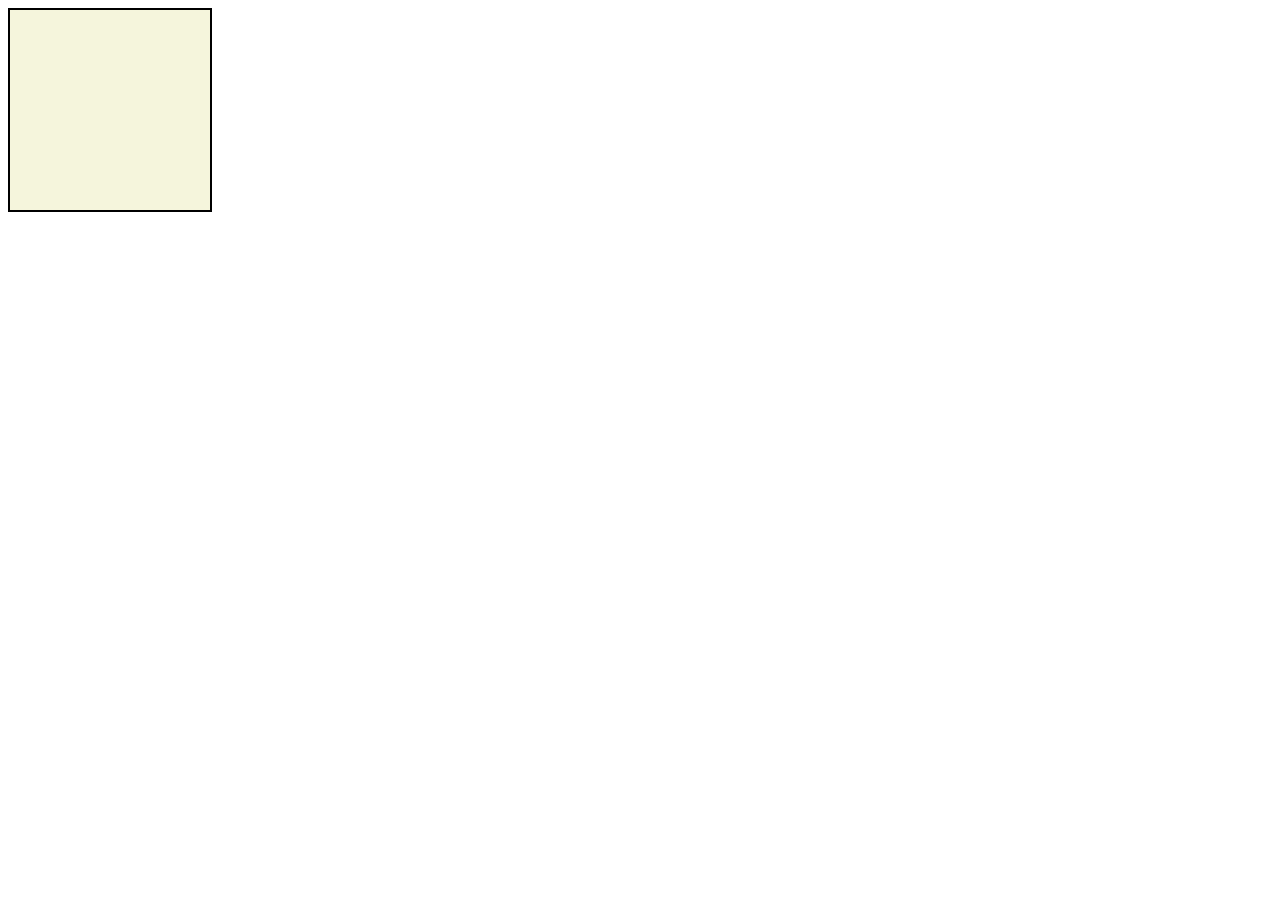
<file: Transitions/index.html>
<!DOCTYPE html>
<html lang="en">
<head>
    <meta charset="UTF-8">
    <meta name="viewport" content="width=device-width, initial-scale=1.0">
    <title>Transitions</title>
    <link rel="stylesheet" href="style.css">
</head>
<body>
    <div class="box"></div>
    
</body>
</html>
</file>
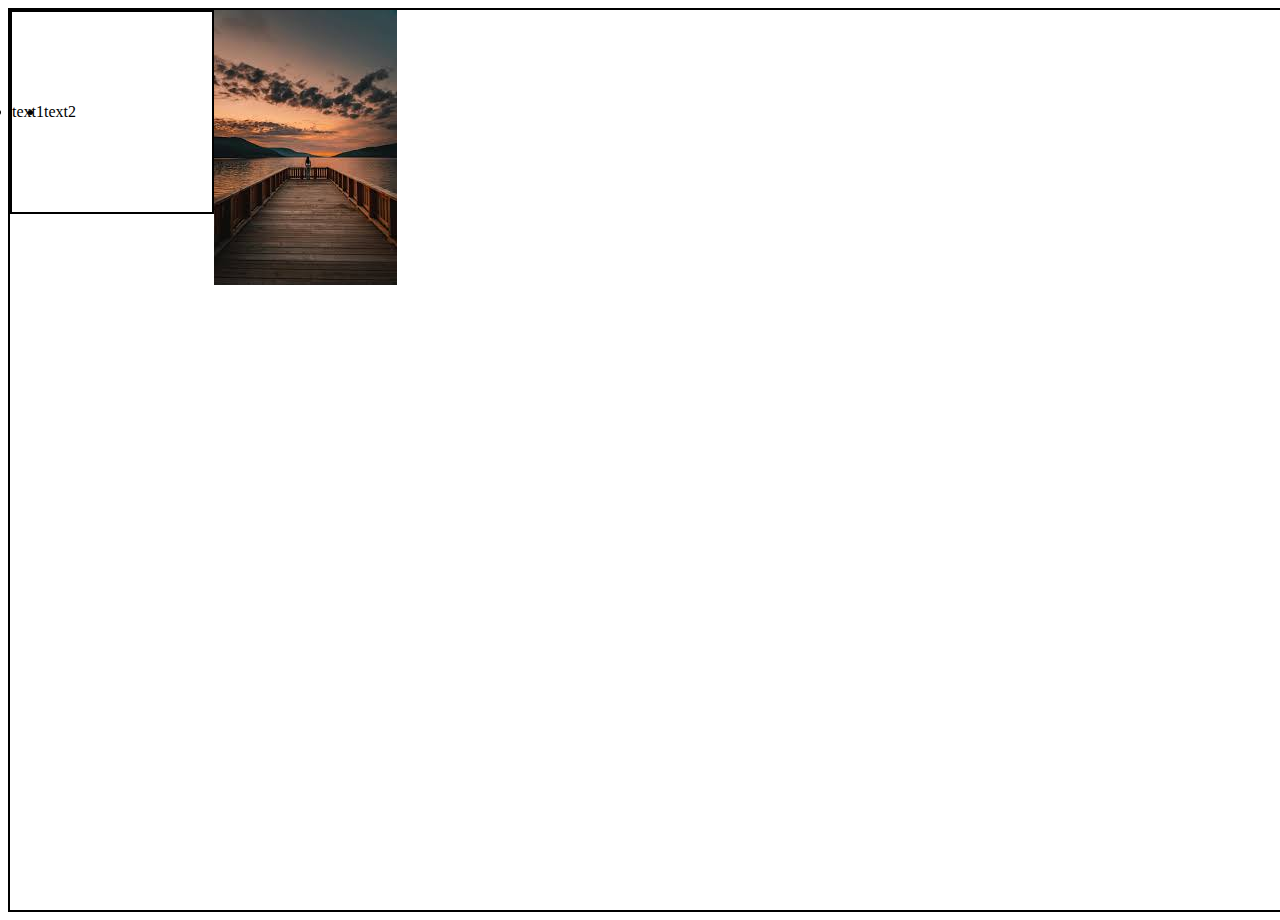
<file: Media/index1.html>
<!DOCTYPE html>
<html lang="en">
<head>
    <meta charset="UTF-8">
    <meta name="viewport" content="width=device-width, initial-scale=1.0">
    <title>Document</title>
    <link rel="stylesheet" href="style1.css">
</head>
<body>
    <div class="container">
        <div class="leftbox">
            <li>text1</li>
            <li>text2</li>
        </div>
        <div class="rightbox">
            <img src="images.jpg" alt="">
        </div>
    </div>
</body>
</html>
</file>
<file: 2D Transforms/style.css>
.box{
    height: 200px;
    width: 200px;
    background-color: beige;
    border: 2px solid black ;
    display: flex;
    justify-content: center;
    align-items: center;
    margin: auto;
    transition: all 1s linear 1s;

}
.box:hover{
    transform: rotate(45deg);
    transform: scale(2); /*Zoom krna */
    transform: skew(45deg);/*titlt krna */
    transform: translate(400px);/*x direction me move krwana*/
}
p{
    font-size: 30px;
}
</file>
<file: Animations/style.css>
* {
    margin: 0;
    padding: 0;
    box-sizing: border-box;
}

.container {
    height: 100vh;
    width: 100vw;
    background-color: beige;
    margin: 5px;
    overflow: hidden; /* Prevent overflow */
}

.box1 {
    height: 80px;
    width: 230px;
    border: 1px solid black;
    border-radius: 5px;
    background-color: blue;
    box-shadow: 5px 5px 10px brown;
    margin: 10px;
    position: relative;
    animation-name: rightMovement;
    animation-duration: 2s;
    animation-iteration-count: infinite;
    animation-delay: 1s;
    animation-direction: alternate;
    animation-timing-function: linear;
    /* animation-fill-mode: forwards; Keep the final position */
}

@keyframes rightMovement {
    from {
        top: 0;
        left: 0;

    }
    to {
        top: 0;
        left: 900px;
        /* left: calc(100vw - 230px); Adjust to viewport width */
    }
}

.box2{
    height: 80px;
    width: 230px;
    border: 1px solid black;
    border-radius: 5px;
    background-color: blue;
    margin: 10px;
    position: relative;
    animation-name: rightMovement1;
    animation-duration: 2s;
    animation-iteration-count: infinite;
    animation-delay: 1s;
    animation-direction: alternate;
    animation-timing-function: linear;
}

@keyframes rightMovement1 {
    from {
        top: 300px;
        left: 0;

    }
    to {
        top: 300px;
        left: 900px;
        /* left: calc(100vw - 230px); Adjust to viewport width */
    }
}

.circle{
    height: 100px;
    width: 100px;
    background-color: blue;
    border-radius: 100px;
    position: relative;
    animation-name: circle;
    animation-duration: 5s;
    animation-iteration-count: infinite;
}

@keyframes circle {
    0%{
        top:1%;
        left: 5%;
    }
    25%{
        top: 5%;
        left: 90%;
    }
    75%{
        top: 50%;
        left: 10%;

    }
    100%{
        top: 75%;
        left: 90%;
    }
}
</file>
<file: Display property/style.css>
*{
    margin: 0px;
    padding: 0px;
    box-sizing: border-box;
    /* box-sizing border box krne se box apna original size retain kr paata hai and ye nhi krne se box apna size expand kr deta hai */
}
/* .box{
    width: 300px;
    height: 300px;
    border: 1px solid black;
    padding: 10px;
} */

div{
    border: 1px solid green;
    height: 100px;
    width: 100px;
    padding: 10px;
    margin: 10px;
}
span{
    
    border: 2px solid red;
    height: 10px;
    width: 20px;
    padding: 10px;
    margin-left: 10px;
    margin-right: 20px;
    margin-top: 10px;
    margin-bottom: 20px;
}
</file>
<file: Flexbox/style.css>
.container{
    background-color: beige;
    border: 5px solid black;
    padding: 2px;
    margin: 2px;
    display: flex ;
    flex-direction: row;
    /* flex-wrap: wrap; */
    height: 100vh;
    /* justify content works around main axix */
    justify-content: center; 

    /* align items works around cross axis */
    align-items: center;

    /* align-content: start; */
    
    
}
.box{
    height: 100px;
    width: 100px;
    margin: 2px;
    padding: 2px;
    border: 2px solid red;
}

#box1{
    background-color: aqua;
    order: 200;
    /* shrink property:- kitne speed se shrink kr rha hai */
    /* flex-shrink: 4; */
    flex-grow: 1;
}
#box2{
    background-color: brown;
    flex-grow: 1;
    align-self: start;
    
}
#box3{
    background-color: orange;
    order: -1;
    flex-grow: 1;
    align-self: end;

}
#box4{
    background-color: blue;
    flex-grow: 1;

}
</file>
<file: Grid/style.css>
*{
    padding: 0;
    margin: 0;
    box-sizing: border-box;
}

body{
    height: 100vh;
    width: 100vw;
    
}

.container{
    height: 100%;
    width: 100%;
    background-color: rgb(55, 52, 52);
    display: grid;
    padding: 2rem;
    row-gap: 1rem;
    column-gap: 1rem;
    
   grid-template-rows: repeat(6, 1fr); /*Kitne rows chaiye*/
   grid-template-columns: repeat(1, 1fr);/* kitne columns chaiye*/   

}

.item{
    background-color: rgb(52, 55, 152);
    border: 5px solid black;
    color: white;
    display: flex;
    justify-content: center;
    align-items: center;
    font-size: 2.5rem;
    
}


@media (min-width:768px){
    .container{
        grid-template-rows: repeat(4, 1fr); /*Kitne rows chaiye*/
        grid-template-columns: repeat(3, 1fr);/* kitne columns chaiye*/ 
    }
    .header, .footer{
        grid-column-start: 1;
        grid-column-end: 4;
    }
    .sidebar{
        grid-row-start: 2;
        grid-row-end: 4;
    }
    .content1{
        grid-column-start: 2;
        grid-column-end: 4;
    }
}
</file>
<file: lec-1/style.css>
p{
    /* font-style: italic; */
    font-size: 30px;
    font-family: "Quicksand", sans-serif;
    line-height: 50px;
}

#firstPara{
    background-color: rgba(0, 255, 255, 0.42);
}
</file>
<file: lec-2/style.css>
/* universal selector */

/* applying to all the elements in the page */

*{
    margin: 0px;
    padding: 0px;
}

h1{
    border: 5px solid black;
    background: aqua;
    width: 300px;
    height: 100px;
    margin-left: 40px;
    margin-top: 50px;
    padding-left: 20px;
    padding-top: 10px;
}
#firstPara{
    background-color: bisque;
    border: 3px solid black;
    border-radius: 5px;
}

#secondPara{
    border: 4px solid black;
    background-color: rgb(77, 150, 140);
    border-radius: 8px;
}

#thirdpara{
    border: 5px solid black;
    background-color: bisque;
    padding: 20px;
    margin: 50px;
}
</file>
<file: Media/style.css>
.container{
    display: flex;
}

.box{
    height: 100px;
    width: 100px;
    background-color: aqua;
    text-align: center;
    display: flex;
    justify-content: center;
    align-items: center;
    margin: 2px;
}

@media (max-width:500px){
    .container{
        display: flex;
        flex-direction: column;
    }
    .box{
        background-color: green;
    }
}
</file>
<file: Position/style.css>
*{
    margin: 0px;
    padding: 0px;
    box-sizing: border-box;
}



img{ 
    margin: 20px;
}

/* Relative Position */

/* 1.Position : relative
   2.relative with respect to current window
   3.Space maintained rhega
*/

/* #image2{
    position: relative;
    top: 100px;
    left: 150px;
} */

/* absolute position 
   1.absolute-> relation to its closet 
   2.positioned ancestor
   No gap maintained
*/
.container{
    
    height: 2000px;
}
#image2{
    position: fixed;
}

/* Sticky */
/* 
 1.ye sirf apne container me hi rehte hai
 2.relative to parent container

*/
#image1{
    position: sticky;
    top: 100px;     
}


.box{
    border: 2px solid black;
    background: aqua;
    height: 2000px;
}
</file>
<file: shadow effect/style.css>
/* agr sab jagha variable use krna hai to root me define krni pdegi */
:root{
    --usedColor:red;/*declaring a variable*/
}

*{
    margin: 0px;
    padding: 0px;
}
.container{
    height: 100vh;
    width: 100vw;
    background-color: antiquewhite;
    padding: 10px;
    display: flex;
    justify-content: center;
    align-items: center;
    
    
}

.card{
   
    height: 200px;
    width: 500px;
    border: 2px solid black;
    background-color: aquamarine;
    padding: 10px;
    /* box -shadow : x-offset y-offset, colour */
    /* box-shadow: -50px 50px brown; */

    /* box-shadow: x-offset, y-offset, blur, colour ; */
    /* box-shadow: 20px 10px 50px  brown; */

    /* box-shadow: x-offset, y-offset, blur, spread, colour; */
    /* box-shadow: 10px 10px 50px 50px rgb(149, 83, 83); */

    /* box-shadow: inset 10px 10px 5px brown;
    inset-> andar ki traf shadow */

    /* multiple shadows */

    box-shadow: 10px 10px 10px var(--usedColor), 10px 20px 20px brown;
    
    
}

#text1{
    text-shadow: 5px 5px 8px white;
}
</file>
<file: Study Sync Project/style.css>
*{
    padding: 0;
    margin: 0;
    font-family: "Noto Sans", sans-serif;
    box-sizing: border-box;
}
/* body{
    height: 100vh;
} */
a{
    text-decoration: none;
}

.navbar_container{
    
    padding: 1.5rem;
    width: 100vw;
    max-width: 1000px;
    margin: 0 auto;
    display: flex;
    justify-content: space-between;
    margin-top:1rem;   
    /* border: 1px solid black; */
}
.logo_container{
    display: flex;
    align-items: center;
}

.logotxt{
    font-size: 2rem;
    font-weight: 700;
    color: black;
    
    
    
}

.navbar{
    display: none;
    /* display: flex; */
    
    gap: 1.5rem;
    align-items: center;
    color: azure;
    
}
@media screen and (min-width:768px){
    .navbar{
        display: flex;
    }
}

.navlink{
    color: rgba(0, 0, 0, 0.605);
    font-weight: 700;
    
    
}

.buttonlink{
    margin: 2px;
    padding: 0.2rem;
    color: white;
    border: 2px solid black;
    background-color: #0962ea;
    border-radius: 5px;
    
}


.button{
    display: none;
    align-items: center;
    /* border: 2px solid black;    */
    border-radius:6px;
    /* background-color: rgb(71, 71, 182); */
}
@media screen and (min-width:768px) {
    .button{
        display: flex;
    }
}

.menu-button{
    display: none;
    border: none;
    background-color: white;
    align-items: center;

}
@media screen and (max-width:768px) {
    .menu-button{
        display:block;
    }   
}

.menu-icon{
    height: 1rem;
    width: 1.2rem;
}


.main-section{
    max-width: 1000px;
    display: flex;
    flex-direction: column;
    gap: 2rem;
    padding: 0.6rem;
    align-items: center;
    margin: 0 auto;
}
.left-section{
    text-align: center;
    animation: slideFromLeft 1s ease forwards;
    opacity: 0;
}

@keyframes slideFromLeft {
    0%{
        opacity: 0;
        transform: translateX(-100%);
    }
    100%{
        opacity: 1;
        transform: translateX(0);
    }
}

.left-main{
    color: rgb(103, 67, 202);
    font-size: 1.2rem;
    font-weight: 600;
    padding-bottom: 0.8rem;
}
.left-title{
    font-weight: bolder;
    padding-bottom: 0.8rem;
}
.left-desc{
    padding-bottom: 0.8rem;
    color: grey;
    font-weight: 600;
}
.button-group{
    display: flex;
    justify-content: center;
    gap: 1rem;
    padding-top: 0.8rem;

}
.first-button{
    padding: 0.5rem;
    padding-left: 1.2rem;
    padding-right: 1.2rem;
    border: 1px solid black;
    border-radius: 0.5rem;
    background-color: #0962ea;
    color: white;
    box-shadow: 1px 4px 4px black;
}
.sec-button{
    padding: 0.5rem;
    padding-left: 1.2rem;
    padding-right: 1.2rem;
    border: 1px solid black;
    border-radius: 0.5rem;
    background-color: rgb(64, 63, 63);
    color: white;
    box-shadow: 1px 4px 4px black;

}

.right-section{
    display: flex;
    align-items: center;
    justify-content: center;
}
.img-container{
    border-radius: 0.625rem;
    overflow: hidden;
    box-shadow: 0px 4px 8px;
    height: 57vh;
    width: 60vh;
}
.right-image{
    height: 100%;
    width: 100%;
}

@media screen and (min-width:768px) {
    .main-section{
        flex-direction: row;
    }
    .left-section{
        text-align: left;
    }
    .button-group{
        justify-content: left;
    }
    .left-title{
        font-size: 3rem;
    }
    .img-container{
        height: 65vh;
    }
}

.company-container{
    display: flex;
    flex-direction: column;
    align-items: center;
    justify-content: center;
    animation: slideFromLeft 1s ease forwards;
}
.company-grid{
    margin-top: 1rem;
    /* border: 1px solid black; */
    padding: 1.2rem;
    display: grid;
    grid-template-columns: repeat(2,1fr);
    gap: 2rem;
    background-color: rgb(205, 203, 203);
    border-radius: 0.5rem;
    border: none;
    margin-bottom: 1rem;
}
.header{
    padding-top: 0.4rem;
}
.logo{
    position: relative;
    top: 0.3rem;
    height: 1.2rem;
    border: none;
    background-color:rgb(205, 203, 203) ;
    
}
@media screen and (min-width:768px) {
    .company-grid{
        grid-template-columns: repeat(4, 1fr);
    }
}


.feature{
    /* background-color: rgb(226, 218, 218); */
    
    max-width: 660px;
    margin: 0 auto;
}
.feature-header{
    display: flex;
    flex-direction: column;
    justify-content: center;
    align-items: center;
    margin-top: 1.5rem;
}
.feature-title{
    margin-bottom: 1.2rem;
}
.feature-desc{
    text-align: center;
    margin-bottom: 2rem;
}
.card-container{
    display: grid;
    grid-template-columns: repeat(2, 1fr);
    align-items: center;
    /* gap: 0.5rem; */
    
    
}
.card{
    max-width: 300px;
    margin-bottom: 1.2rem;
    border: 1px solid black;
    border-radius: 0.5rem;
    display: flex;
    flex-direction: column;
    justify-content: center;
    align-items: center;
    position: relative;
    left: 20px;
    
}
.card-logo{
    text-align: center;
    width: 2rem;
    margin: 0.8rem;
    border-radius: 50%;
}
.card-title{
    font-weight: 700;
    color: white;
}
.card-desc{
    max-width: 200px;
    font-weight: 500;
    font-size: 0.5rem;
    padding-bottom:1.2rem ;
    text-align: center;
    padding-top: 0.5rem;
    color: white;
}
.card1{
    background-color: #0962ea;
}
.card2{
    background-color: rgb(225, 191, 150);
}
.card3{
    background-color: orange;
}
.card4{
    background-color: rgb(183, 183, 31);
}
.card5{
    background-color: green;
}
.card6{
    background-color: purple;
}
@media screen and (max-width:768px) {
    .card-container{
        display: flex;
        flex-direction: column;
        grid-template-columns: repeat(1,1fr);

    }
    .card-desc{
        padding: 1rem; 
    }
    
}


.testimonials{
    width: 100vw;
    max-width: 1000px;
    display: flex;
    flex-direction: column;
    align-items: center;
    margin: 0 auto;
}
.test-head{
    margin-top: 2rem;
    margin-bottom: 2rem;
}
.test-text{
    font-weight: 700;
}
.test-card-container{
    padding: 1.5rem;
    margin: 0 auto;
    display: grid;
    grid-template-columns: repeat(3, 1fr);
    gap: 2.5rem;
}

.test-card{
    border: 1px solid rgb(161, 160, 160);
    border-radius: 0.5rem;
    max-width: 400px;
    max-height: 400px;
    display: flex;
    flex-direction: column;
    align-items: center;
    margin: 0 auto;
    margin-bottom: 2rem;
    box-shadow: 4px 4px 10px  black;
    
}
.text-card-text{
    font-size: 0.9rem;
    padding-left: 1rem;
    padding-right: 1rem;
    text-align: center;
    margin-top: 0.5rem;
}
.test-card-logo{
    display: flex;
    flex-direction: column;
    justify-content: center;
    align-items: center;
}

.test-logo-text{
    font-weight: 700;
    font-size: 0.8rem;
    color: blue;
}

.test-logo{
    align-content: center;
    width: 40%;
    margin-top: 0.5rem;
}
.test-logo-desc{
    font-size:0.8rem;
    padding-bottom: 1rem;
    font-size: 0.6rem;
}

@media screen and (max-width:768px) {
    .test-card-container{
        grid-template-columns: repeat(1,1fr);
        gap: 0.2rem;
    }
}

.newletter{
    
    max-width: 1000px;
    margin: 0 auto;
    
    padding: 1.5rem;
    
}
.newsletter-container{
    display: flex;
    background-color: rgba(128, 128, 128, 0.16);
    
    
}
.newsletter-left{
    
    width: 100%;
    height: 50vh;
}
@media screen and (max-width:768px) {
    .newsletter-left{
        display:none;
        
    }
    .newsletter-right{
        justify-content: center;
        align-items: center;
    }

}
.news-img{
    /* position: relative; */
    
    inset: 0;
    height: 100%;
    width: 500px;
    padding: 0;
    
}

.newsletter-right{
    /* border: 1px solid black; */
    height: 50vh;
    width: 100%;
    display: flex;
    flex-direction: column;
    /* align-items: center; */
    justify-content: center;
}
.news-header{
    font-size: 1.5rem;
    padding-left: 2rem;
    color: blue;
    font-weight: 700;   

}
.news-desc{
    padding-left: 2rem;
    font-size: 0.8rem;
}
.news-field{
    padding-left: 2rem;
    margin-top: 1rem;

}
.field-text{
    padding: 0.1rem;
}
.field-button{
    border: 1px solid black;
    border-radius: 0.4rem;
    padding: 0.1rem;
    padding-left: 0.4rem;
    padding-right: 0.4rem;
    background-color: #0962ea;
    color: white;
    cursor: pointer;
}
.field-para{
    margin-top: 1rem;
    padding-left: 2rem;
    font-size: 0.65rem;

}
.terms{
    color: blue;
}
.Privacy{
    color: blue;
}
</file>
<file: Template Area/style.css>
*{
    padding: 0;
    margin: 0;
    box-sizing: border-box;
}

body{
    width: 100vw;
    height: 100vh;
    background-color: rgba(14, 11, 11, 0.704);
}
.container{
    width: 100%;
    height: 100%;  
    display: grid;
    background-color: rgb(0, 0, 0);
    padding: 4rem;
    grid-template-areas: 
    "header header header"
    "sidebar content1 content1"
    "sidebar content2 content3"
    "footer footer footer"
    ;
    
}

.items{
    display: flex;
    justify-content: center;
    align-items: center;
    background-color: rgb(85, 85, 180);
    border: 2px solid black;
    padding: 1rem;
    margin: 0.2rem;
    color: white;   
    
}

#header{
    grid-area: header;
}
#sidebar{
    grid-area: sidebar;
}
#content1{
    grid-area: content1;
}
#content2{
    grid-area: content2;
}
#content3{
    grid-area: content3;
}
#footer{
    grid-area: footer;
}
</file>
<file: Transitions/style.css>
.box{
    height: 200px;
    width: 200px;
    background-color: beige;
    border: 2px solid black;

    transition-property: all;
    transition-duration: 0.5s;
    transition-delay: 1s;
    transition-timing-function: linear;
}
.box:hover{
    width: 100vw;
    height: 100vh;
    background-color: blueviolet;
}
</file>
<file: Media/style1.css>
.container{
    display: flex;
    /* flex-wrap: wrap; */
    border: 2px solid black;
    height: 100vh;
    width: 100vw;
    justify-content: start;
    
    
}
@media (max-width:450px){
    .container{
        display: flex;
        flex-direction: column;
    }
}

.leftbox{
    display: flex;
    border: 2px solid black;
    height: 200px;
    width: 200px;
    align-items: center;
}

.rightbox{
    
}
</file>
